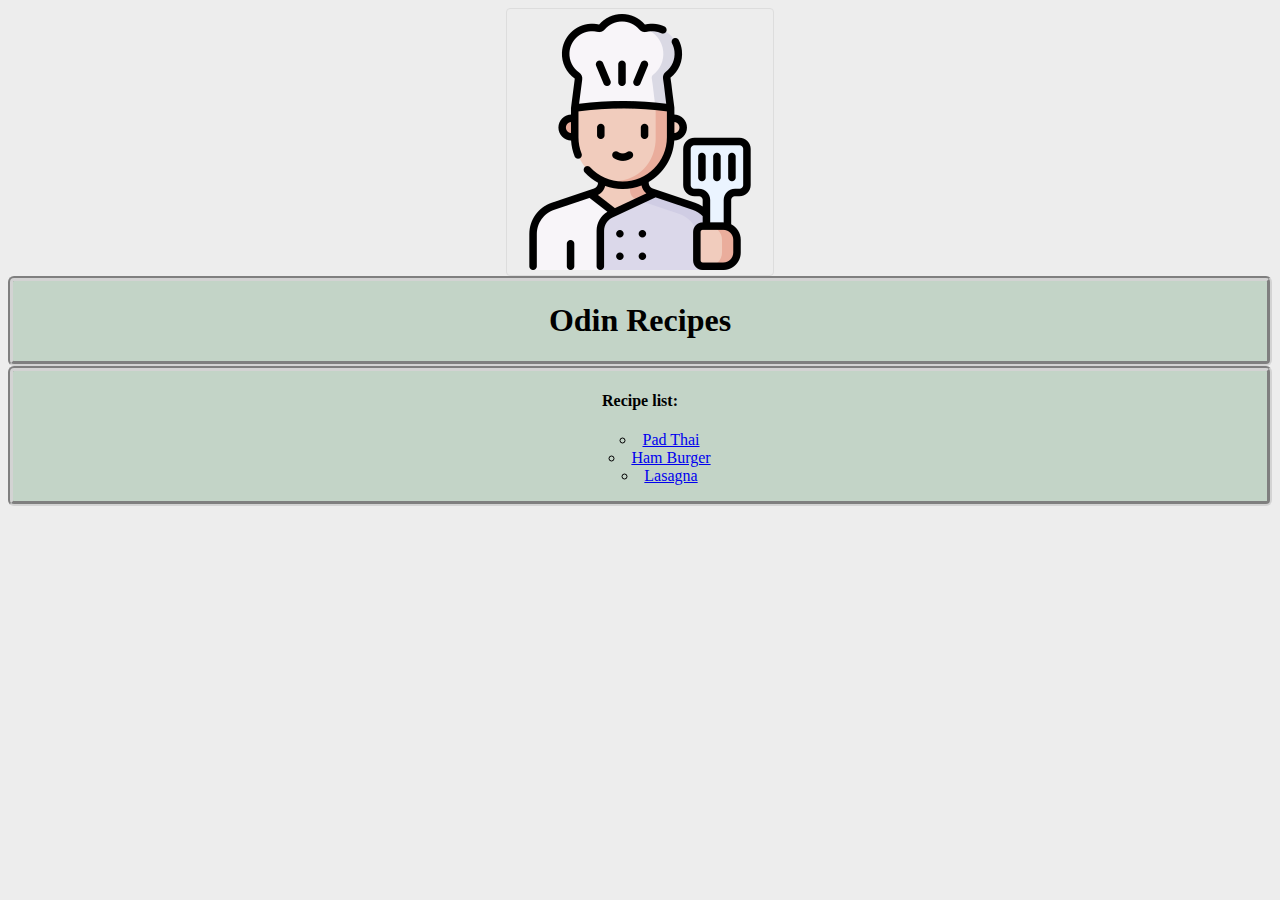
<file: index.html>
<!DOCTYPE html>
<html lang="en">
<head>
    <link rel="stylesheet" href="styles.css"/>
    <meta charset="UTF-8">
    <meta name="viewport" content="width=device-width, initial-scale=1.0">
    <title>First Odin Assignment</title>
</head>
<body>
    <img src="recipes/images/chef.png" alt="cartoon chef">
    <div class="title">
     <h1>Odin Recipes</h1>
    </div>
    <div class="recipes title">
        <h4>Recipe list:</h4>
        <ul id="list">
            <li><a href="recipes/pad-thai.html">Pad Thai</a></li>
            <li><a href="recipes/ham-burger.html">Ham Burger</a></li>
            <li><a href="recipes/lasagna.html">Lasagna</a></li>
        </ul>
    </div>
</body>
</html>
</file>
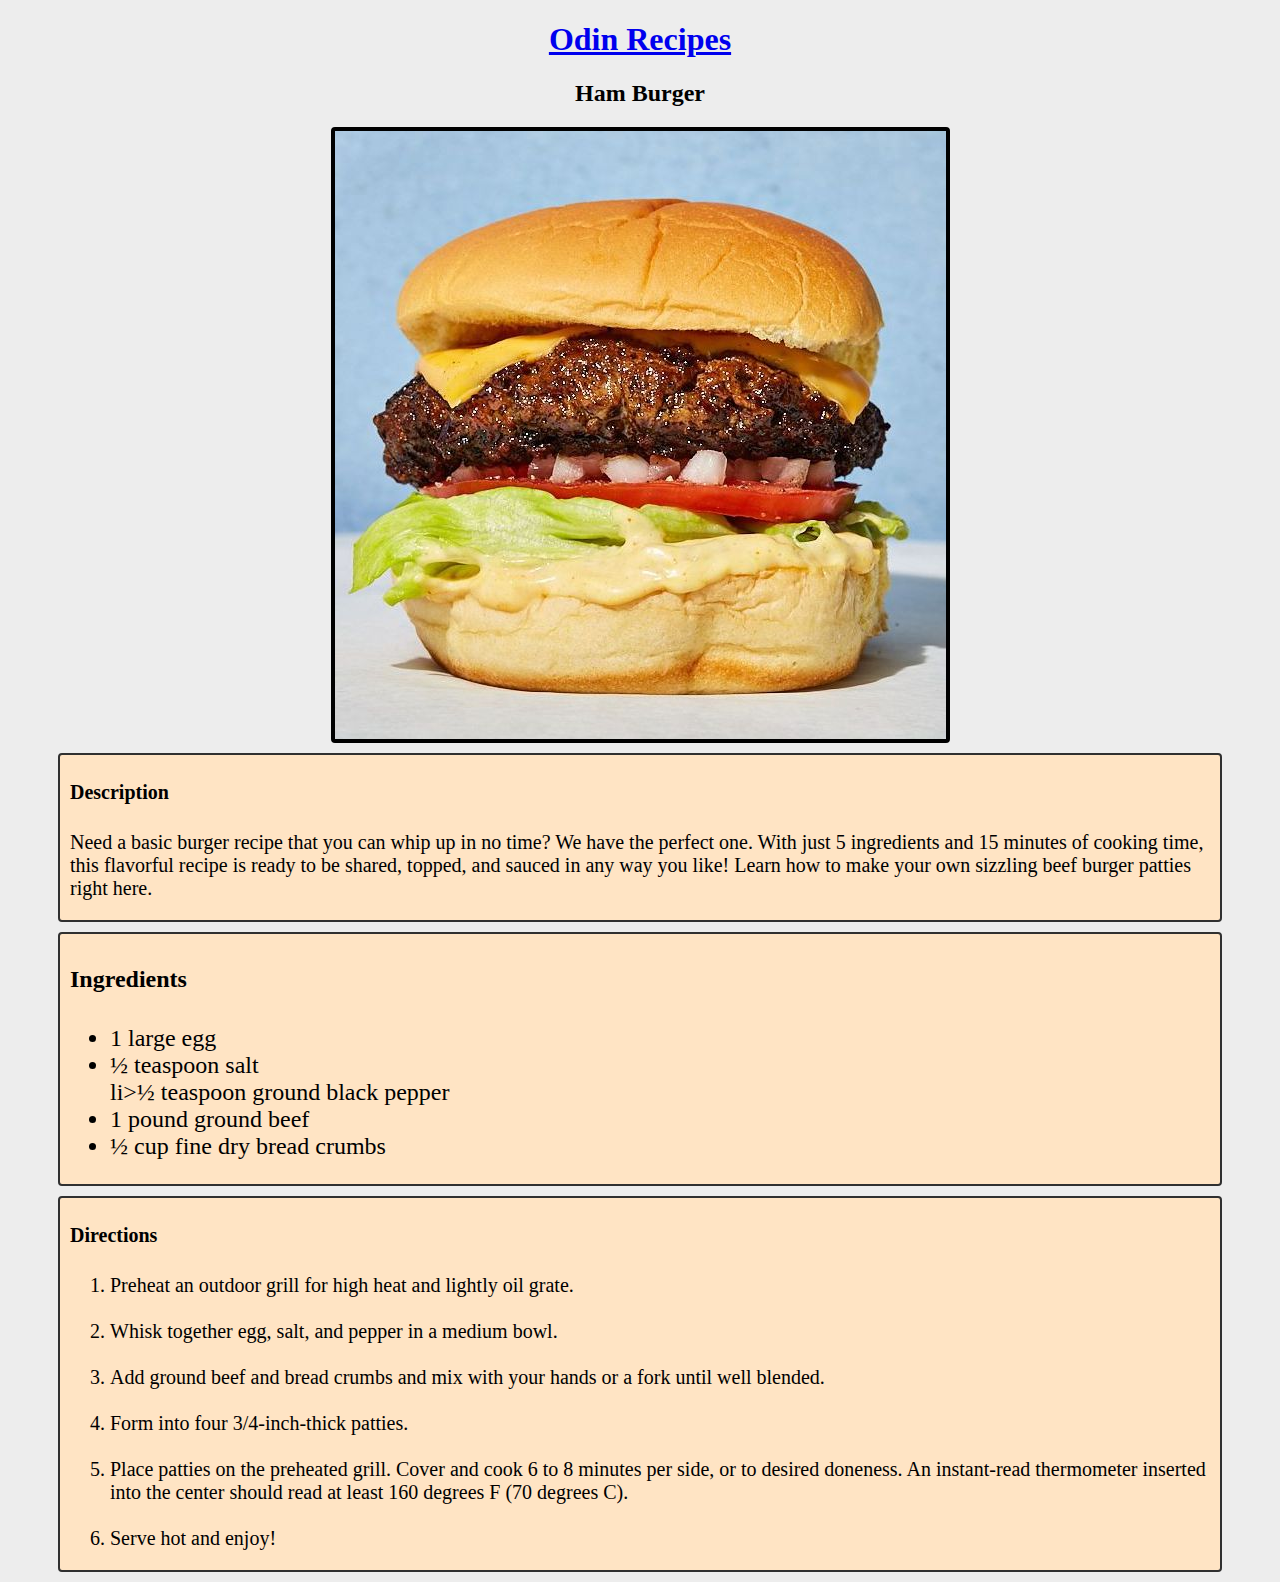
<file: recipes/ham-burger.html>
<!DOCTYPE html>
<html lang="en">
<head>
    <link rel="stylesheet" href="recipe_style.css"/>
    <meta charset="UTF-8">
    <meta name="viewport" content="width=device-width, initial-scale=1.0">
    <title>Ham Burger Recipe</title>
</head>
<body>
    <h1><a href="../index.html">Odin Recipes</a></h1>
    <h2>Ham Burger</h2>
    <img src="images/burger.jpg" alt="burger">
    <div class="desc">
        <h4>Description</h4>
        <p>
        Need a basic burger recipe that you can whip up in no time? 
        We have the perfect one. With just 5 ingredients 
        and 15 minutes of cooking time, this flavorful recipe is 
        ready to be shared, topped, and sauced in any way you like! 
        Learn how to make your own sizzling beef burger patties right here.
        </p>
    </div>
    <div class="list">
        <h4>Ingredients</h4>
        <ul>
            <li>1 large egg</li>
            <li>½ teaspoon salt</li>
            li>½ teaspoon ground black pepper</li>
            <li>1 pound ground beef</li>
            <li>½ cup fine dry bread crumbs</li>
        </ul>
    </div>
    <div class="steps">
        <h4>Directions</h4>
        <ol>
            <li>Preheat an outdoor grill for high heat and lightly oil grate.</li>
            <br>
            <li>Whisk together egg, salt, and pepper in a medium bowl.</li>
            <br>
            <li>Add ground beef and bread crumbs and mix with your hands or a fork until well blended.    </li>
            <br>
            <li>Form into four 3/4-inch-thick patties.</li>
            <br>
            <li>Place patties on the preheated grill. Cover and cook 6 to 8 minutes per side, or to desired doneness. An instant-read thermometer inserted into the center should read at least 160 degrees F (70 degrees C).</li>
            <br>
            <li>Serve hot and enjoy!</li>
        </ol>
    </div>
</body>
</html>
</file>
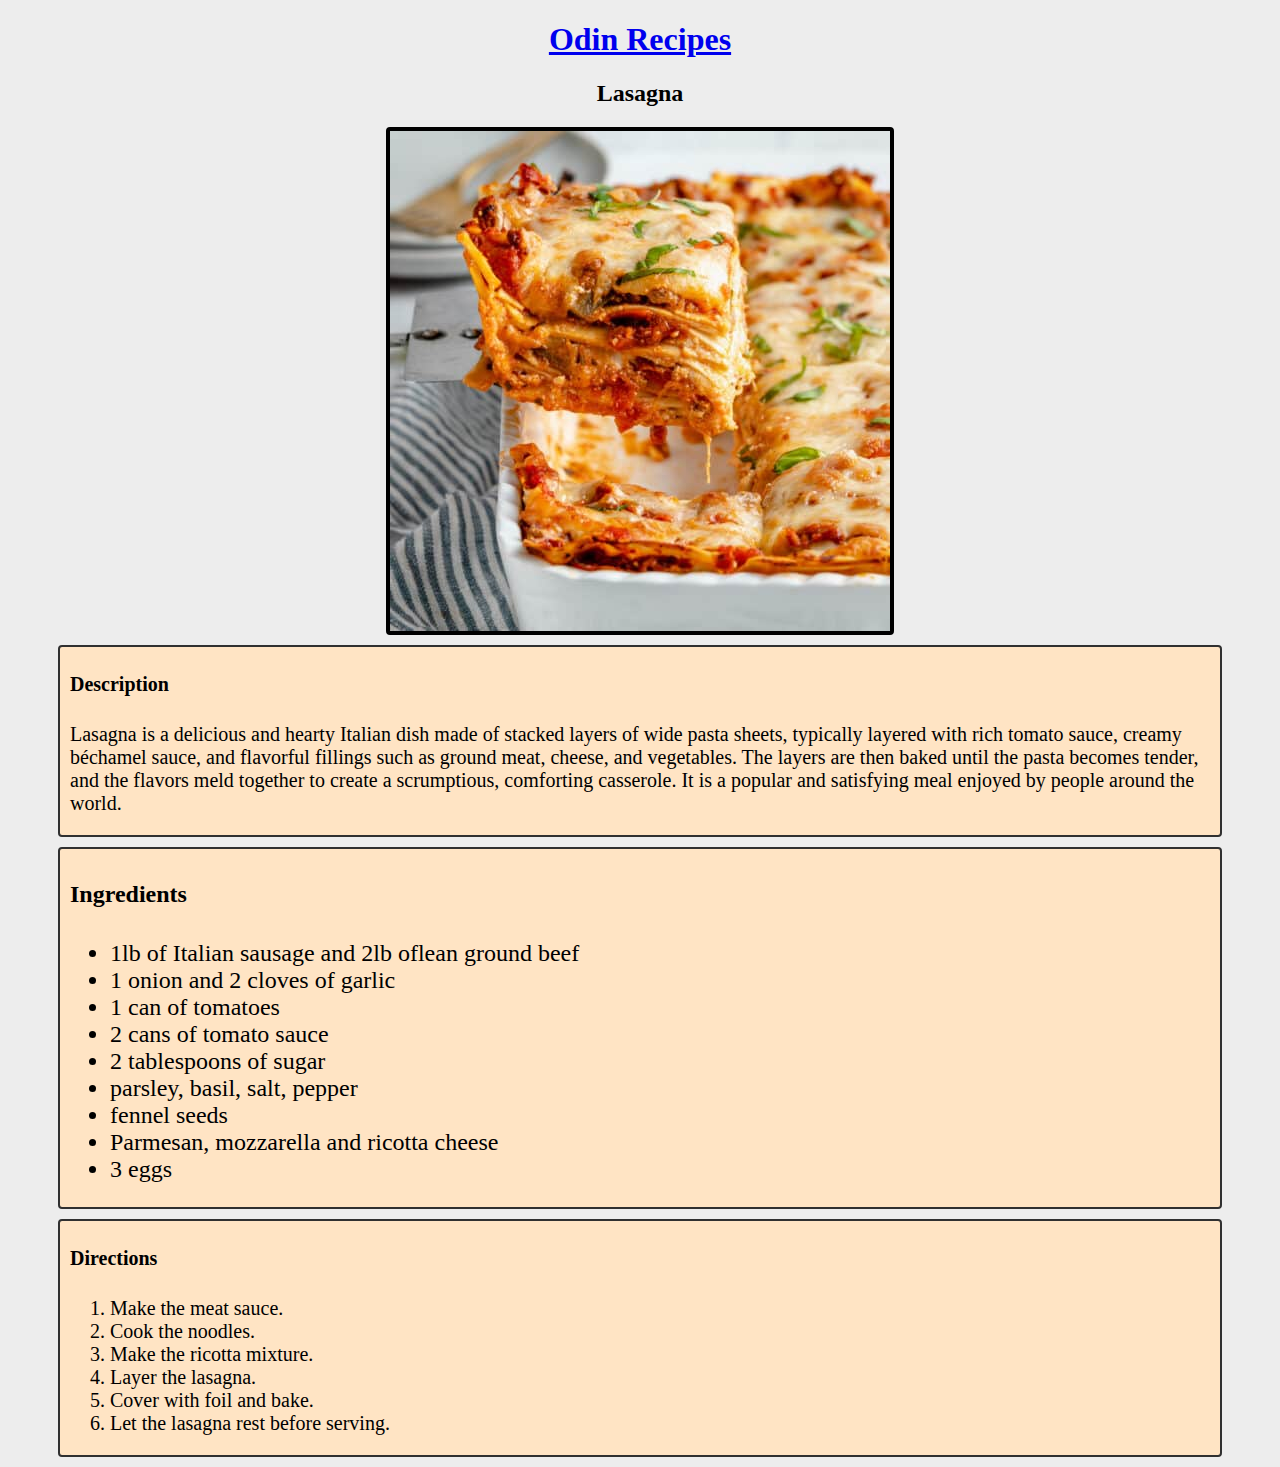
<file: recipes/lasagna.html>
<!DOCTYPE html>
<html lang="en">
<head>
    <link rel="stylesheet" href="recipe_style.css"/>
    <meta charset="UTF-8">
    <meta name="viewport" content="width=device-width, initial-scale=1.0">
    <title>Lasagna Recipe</title>
</head>
<body>
    <h1><a href="../index.html">Odin Recipes</a></h1>
    <h2>Lasagna</h2>
    <img src="images/lasagna.jpg" alt="Lasagna">

    <div class="desc">
        <h4>Description</h4>
        <p>
            Lasagna is a delicious and hearty Italian dish made of stacked layers of wide pasta sheets, typically layered with rich tomato sauce, creamy béchamel sauce, and flavorful fillings such as ground meat, cheese, and vegetables. The layers are then baked until the pasta becomes tender, and the flavors meld together to create a scrumptious, comforting casserole. It is a popular and satisfying meal enjoyed by people around the world. 
        </p>
    </div>
    <div class="list">
        <h4>Ingredients</h4>
        <ul>
            <li>1lb of Italian sausage and 2lb oflean ground beef</li>
            <li>1 onion and 2 cloves of garlic</li>
            <li>1 can of tomatoes</li>
            <li>2 cans of tomato sauce</li>
            <li>2 tablespoons of sugar</li>
            <li>parsley, basil, salt, pepper</li>
            <li>fennel seeds</li>
            <li>Parmesan, mozzarella and ricotta cheese</li>
            <li>3 eggs</li>
        </ul>
    </div>

    <div class="steps">
        <h4>Directions</h4>
        <ol>
            <li>Make the meat sauce.</li>
            <li>Cook the noodles.</li>
            <li>Make the ricotta mixture.</li>
            <li>Layer the lasagna.</li>
            <li>Cover with foil and bake.</li>
            <li>Let the lasagna rest before serving.</li>
        </ol>
    </div>
</body>
</html>
</file>
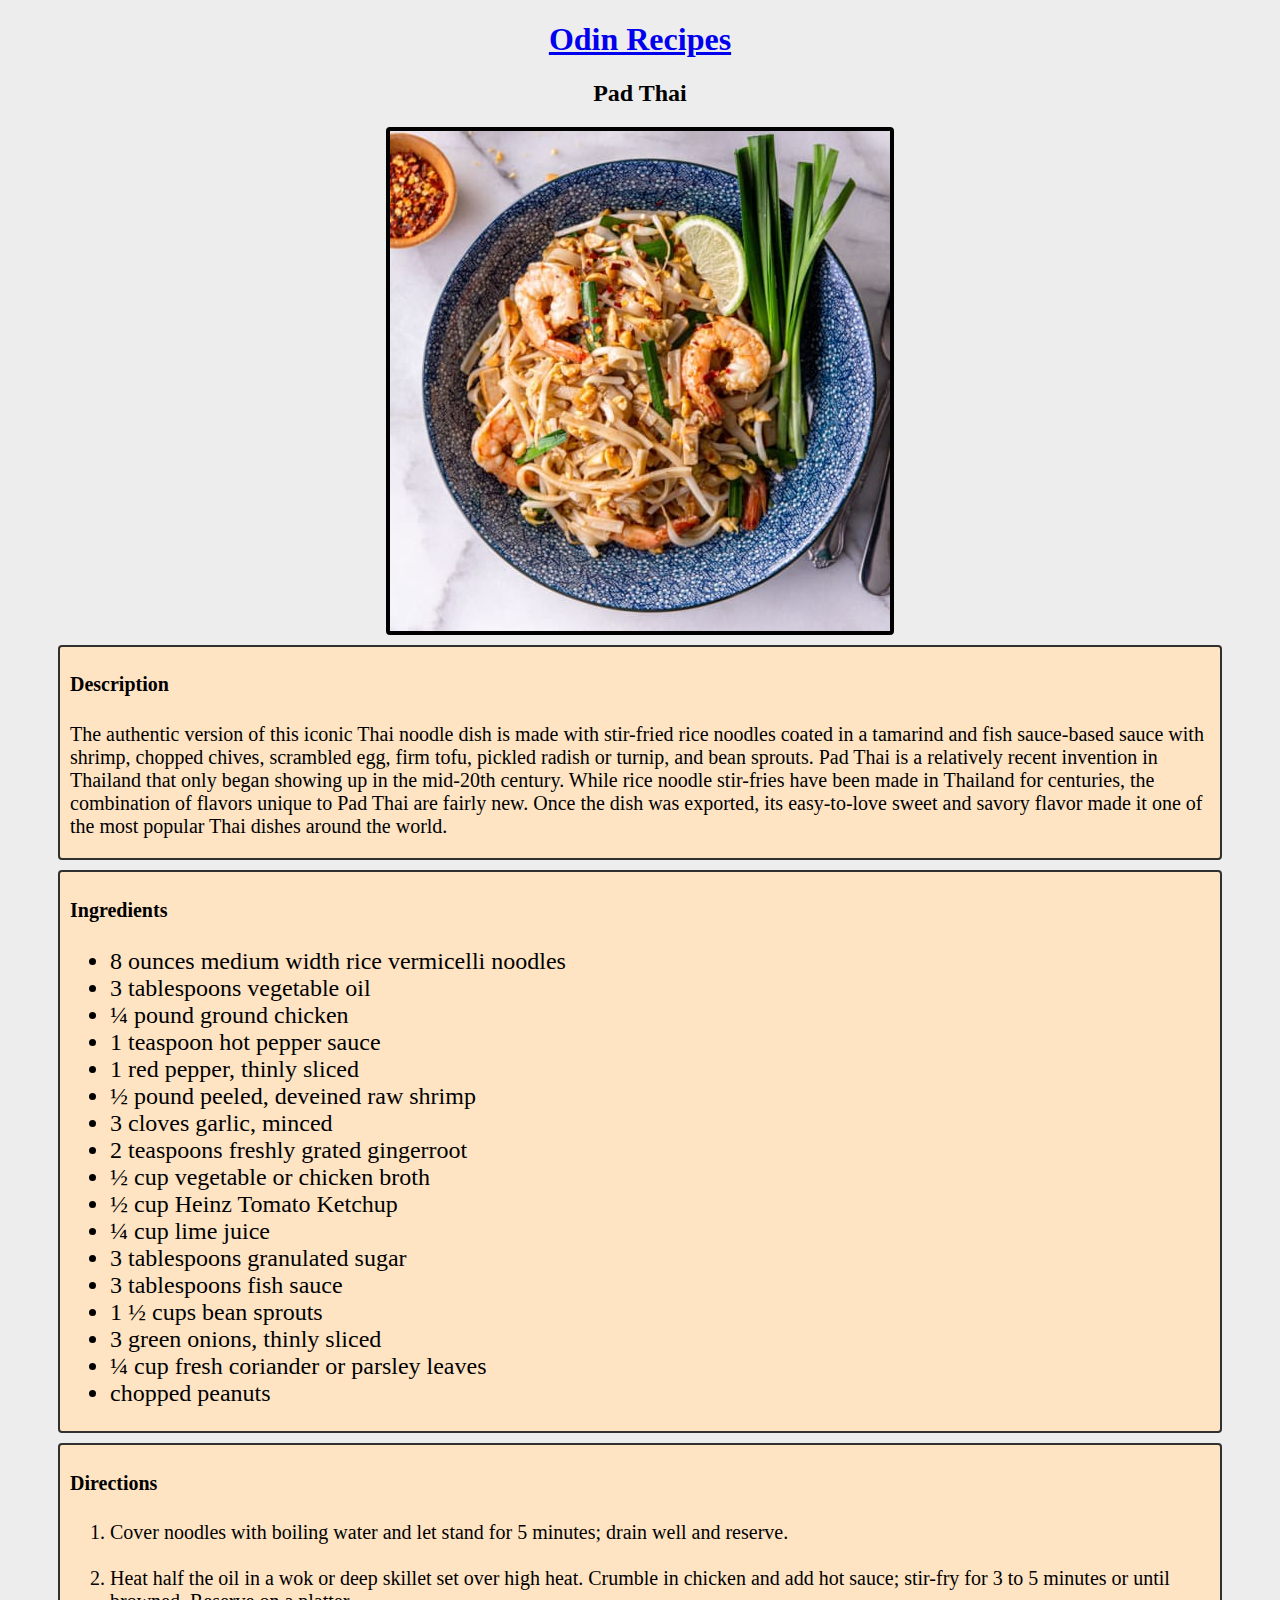
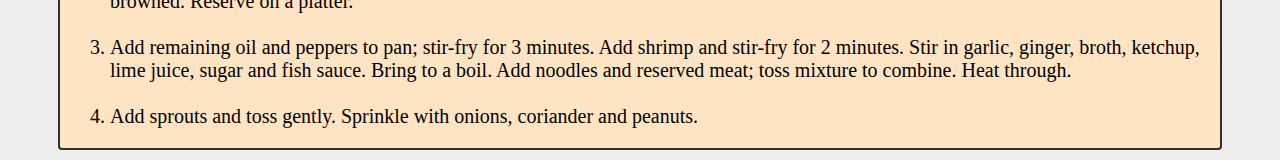
<file: recipes/pad-thai.html>
<!DOCTYPE html>
<html lang="en">
<head>
    <link rel="stylesheet" href="recipe_style.css"/>
    <meta charset="UTF-8">
    <meta name="viewport" content="width=device-width, initial-scale=1.0">
    <title>Pad Thai Recipe</title>
</head>
<body>
    <h1><a href="../index.html">Odin Recipes</a></h1>
    <h2>Pad Thai</h2>
    <img src="images/pad-thai.jpg" alt="pad-thai">
    <div class="desc">
     <h4 id="subtitle">Description</h4>
     <p>
        The authentic version of this iconic Thai noodle dish 
        is made with stir-fried rice noodles coated in a tamarind 
        and fish sauce-based sauce with shrimp, chopped chives, scrambled 
        egg, firm tofu, pickled radish or turnip, and bean sprouts. 
        Pad Thai is a relatively recent invention in Thailand that only 
        began showing up in the mid-20th century. While rice noodle stir-fries 
        have been made in Thailand for centuries, the combination of flavors unique 
        to Pad Thai are fairly new. Once the dish was exported, its easy-to-love 
        sweet and savory flavor made it one of the most popular 
        Thai dishes around the world. 
     </p>
    </div>
    <div class="list">
        <h4 id="subtitle">Ingredients</h4>
    <ul>
        <li>8 ounces medium width rice vermicelli noodles</li>
        <li>3 tablespoons vegetable oil</li>
        <li>¼ pound ground chicken</li>
        <li>1 teaspoon hot pepper sauce</li>
        <li>1 red pepper, thinly sliced</li>
        <li>½ pound peeled, deveined raw shrimp        </li>
        <li>3 cloves garlic, minced</li>
        <li>2 teaspoons freshly grated gingerroot</li>
        <li>½ cup vegetable or chicken broth</li>
        <li>½ cup Heinz Tomato Ketchup</li>
        <li>¼ cup lime juice</li>
        <li>3 tablespoons granulated sugar</li>
        <li>3 tablespoons fish sauce</li>
        <li>1 ½ cups bean sprouts</li>
        <li>3 green onions, thinly sliced</li>
        <li>¼ cup fresh coriander or parsley leaves        </li>
        <li>chopped peanuts</li>
    </ul>
    </div>
    <div class="steps">
        <h4 id="subtitle">Directions</h4>
    <ol>
        <li>Cover noodles with boiling water and let stand for 5 minutes; drain well and reserve.</li>
        <br>
        <li>Heat half the oil in a wok or deep skillet set over high heat. Crumble in chicken and add hot sauce; stir-fry for 3 to 5 minutes or until browned. Reserve on a platter.</li>
        <br>
        <li>Add remaining oil and peppers to pan; stir-fry for 3 minutes. Add shrimp and stir-fry for 2 minutes. Stir in garlic, ginger, broth, ketchup, lime juice, sugar and fish sauce. Bring to a boil. Add noodles and reserved meat; toss mixture to combine. Heat through.</li>
        <br>
        <li>Add sprouts and toss gently. Sprinkle with onions, coriander and peanuts.</li>
    </ol>
    </div>
</body>
</html>
</file>
<file: styles.css>
* {
    background-color: #ededed;
}

h1 {
    background-color: #c3d4c7;
}
h4 {
    background-color: #c3d4c7;
}
ul {
    background-color: #c3d4c7;
}
li {
    background-color: #c3d4c7;
}
a {
    background-color: #c3d4c7;
}

img {
    border: 1px solid #ddd;
    border-radius: 4px;
    padding: 5px;
    display: block;
    margin-left: auto;
    margin-right: auto;
}

div {
    text-align: center;
}

.title {
    text-align: center;
    border-style: groove;
    border-radius: 6px;
    border-color: lightgrey;
    border-width: 5px;
    background-color: #c3d4c7;
}

#list{
    list-style-position: inside;
    list-style-type: circle;
}
</file>
<file: recipes/recipe_style.css>
body{
    background-color: #ededed;
}
h1 {
    text-align: center;
}
h2 {
    text-align: center;
}
img {
    border: 4px solid black;
    border-radius: 4px;
    display: block;
    margin-left: auto;
    margin-right: auto;
}
#subtitle{
    font-size: 20px;
    font-weight: bold; 
 }
.desc,
.list,
.steps {
    border: 2px solid rgb(48, 48, 48);
    border-radius: 4px;
    margin-top: 10px;
    margin-bottom: 10px;
    padding-left: 10px;
    padding-right: 10px;
    background-color: bisque;
    font-size: 20px;
    margin-left: 50px;
    margin-right: 50px;
}
.list{
    font-size: 24px;
}
</file>
